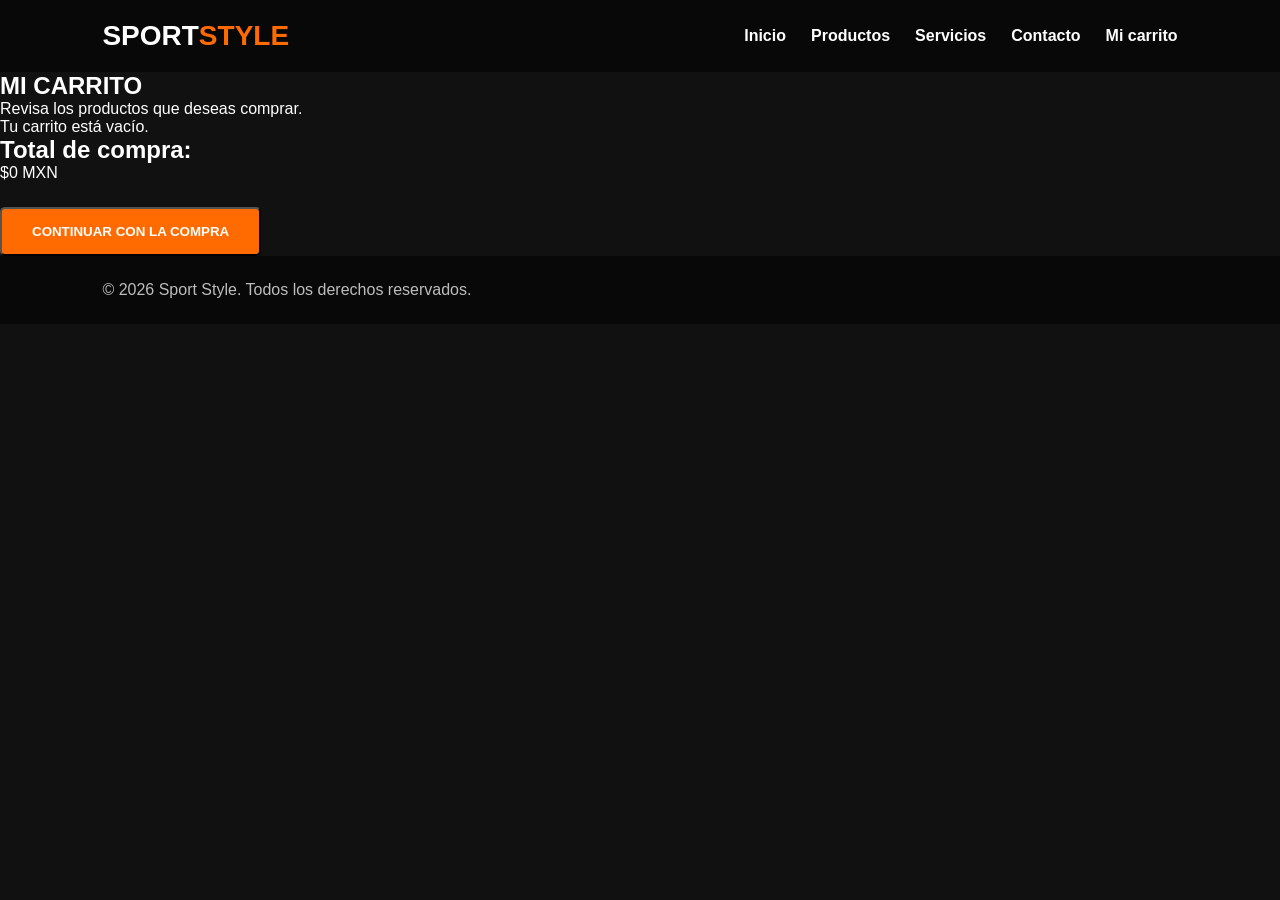
<file: carrito.html>
<!DOCTYPE html>
<html lang="es">
<head>
    <meta charset="UTF-8">
    <meta name="viewport" content="width=device-width, initial-scale=1.0">

    <title>Sport Style | Mi carrito</title>

    <link rel="stylesheet" href="styles.css">
</head>

<body>

    <!-- ENCABEZADO -->
    <header class="encabezado">

        <a href="index.html" class="logo">
            SPORT<span>STYLE</span>
        </a>

       <button class="menu-toggle" id="menu-toggle"
        aria-label="Abrir menú"
        aria-expanded="false">
    ☰
</button>

<nav class="menu" id="menu">
    <a href="index.html">Inicio</a>
    <a href="productos.html">Productos</a>
    <a href="servicios.html">Servicios</a>
    <a href="contacto.html">Contacto</a>
    <a href="carrito.html">Mi carrito</a>
</nav>

    </header>

    <!-- CONTENIDO PRINCIPAL -->
    <main>

        <section class="carrito">

            <h1>MI CARRITO</h1>

            <p>Revisa los productos que deseas comprar.</p>

            <section id="lista-carrito">

                <!-- Aquí aparecerán los productos -->

            </section>

            <section class="total-carrito">

                <h2>Total de compra:</h2>

                <p id="total">$0 MXN</p>

                <button class="boton" id="continuar-compra">
                    CONTINUAR CON LA COMPRA
                </button>

            </section>

        </section>

    </main>

    <!-- PIE DE PÁGINA -->
    <footer class="pie-pagina">

        <p>© 2026 Sport Style. Todos los derechos reservados.</p>

    </footer>

    <script src="script.js"></script>
<script src="main.js"></script>
</body>
</html>
</file>
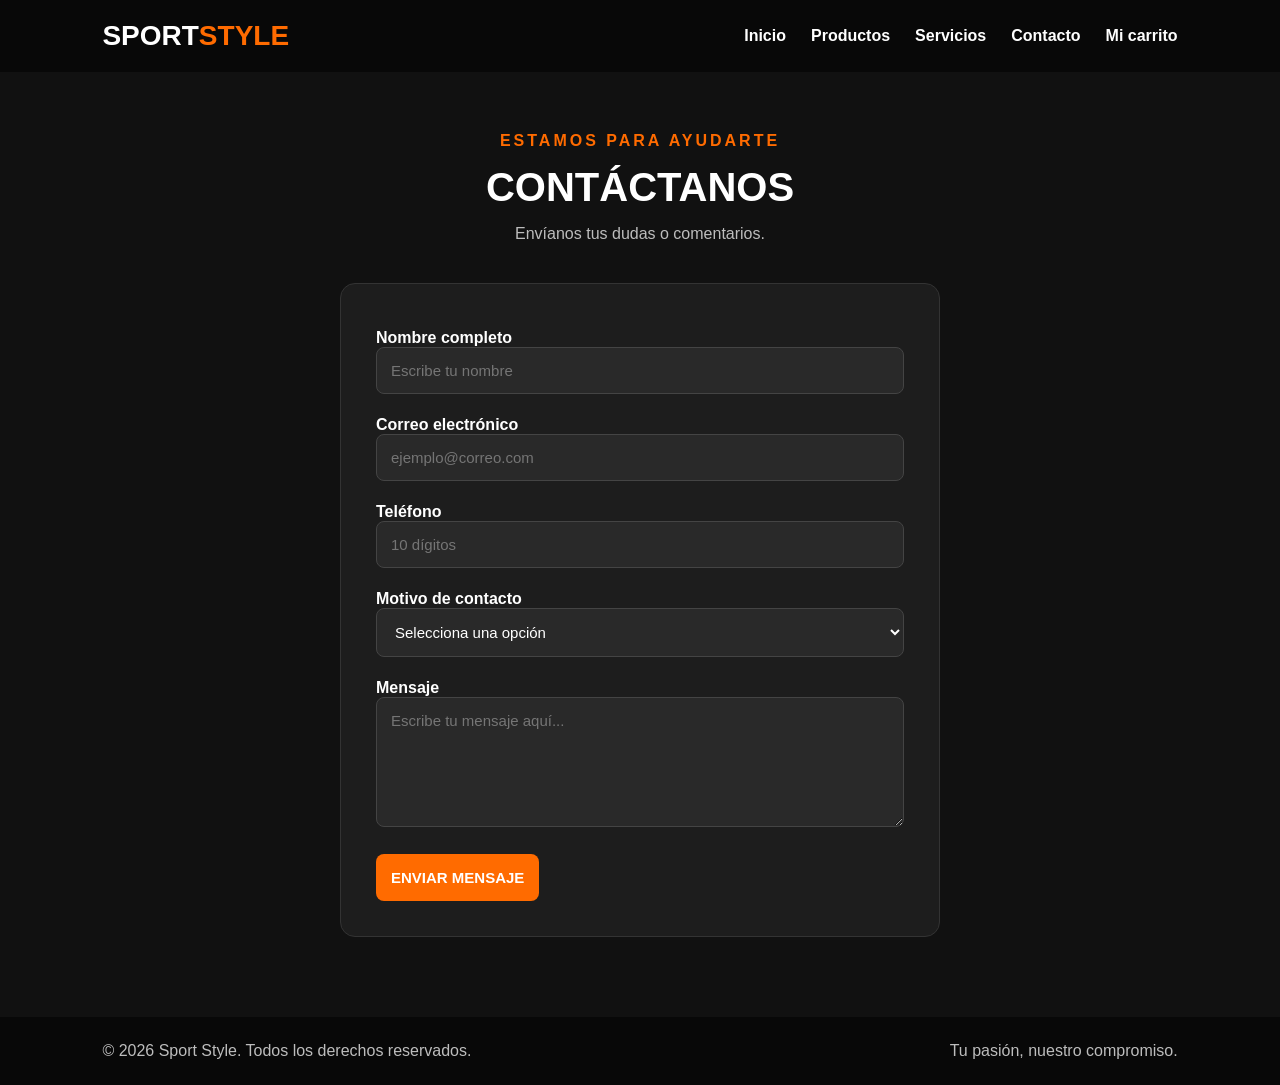
<file: contacto.html>
<!DOCTYPE html>
<html lang="es">
<head>
    <meta charset="UTF-8">
    <meta name="viewport" content="width=device-width, initial-scale=1.0">
    <title>Sport Style | Contacto</title>
    <link rel="stylesheet" href="styles.css">
</head>

<body>

    <!-- ENCABEZADO -->
    <header class="encabezado">
        <a href="index.html" class="logo">SPORT<span>STYLE</span></a>

        <button class="menu-toggle" id="menu-toggle"
                aria-label="Abrir menú"
                aria-expanded="false">
            ☰
        </button>

        <nav class="menu" id="menu">
            <a href="index.html">Inicio</a>
            <a href="productos.html">Productos</a>
            <a href="servicios.html">Servicios</a>
            <a href="contacto.html">Contacto</a>
            <a href="carrito.html">Mi carrito</a>
        </nav>
    </header>

    <!-- CONTENIDO PRINCIPAL -->
    <main>

        <section class="contacto">

            <header class="titulo-contacto">
                <p>ESTAMOS PARA AYUDARTE</p>
                <h1>CONTÁCTANOS</h1>
                <p>Envíanos tus dudas o comentarios.</p>
            </header>

            <!-- FORMULARIO -->
            <form class="formulario"
                  id="formulario-contacto"
                  novalidate>

                <div class="campo">
                    <label for="nombre">Nombre completo</label>
                    <input type="text"
                           id="nombre"
                           name="nombre"
                           placeholder="Escribe tu nombre">
                </div>

                <div class="campo">
                    <label for="correo">Correo electrónico</label>
                    <input type="email"
                           id="correo"
                           name="correo"
                           placeholder="ejemplo@correo.com">
                </div>

                <div class="campo">
                    <label for="telefono">Teléfono</label>
                    <input type="tel"
                           id="telefono"
                           name="telefono"
                           placeholder="10 dígitos"
                           maxlength="10"
                           inputmode="numeric">
                </div>

                <div class="campo">
                    <label for="asunto">Motivo de contacto</label>
                    <select id="asunto" name="asunto">
                        <option value="">Selecciona una opción</option>
                        <option value="productos">Información de productos</option>
                        <option value="compras">Compras</option>
                        <option value="servicios">Servicios</option>
                        <option value="otro">Otro</option>
                    </select>
                </div>

                <div class="campo campo-mensaje">
                    <label for="mensaje">Mensaje</label>
                    <textarea id="mensaje"
                              name="mensaje"
                              rows="5"
                              placeholder="Escribe tu mensaje aquí..."></textarea>
                </div>

                <div class="campo campo-boton">
                    <button type="submit" class="boton">
                        ENVIAR MENSAJE
                    </button>
                </div>

            </form>

        </section>

    </main>

    <!-- PIE DE PÁGINA -->
    <footer class="pie-pagina">
        <p>© 2026 Sport Style. Todos los derechos reservados.</p>
        <p>Tu pasión, nuestro compromiso.</p>
    </footer>

    <script src="main.js"></script>

</body>
</html>
</file>
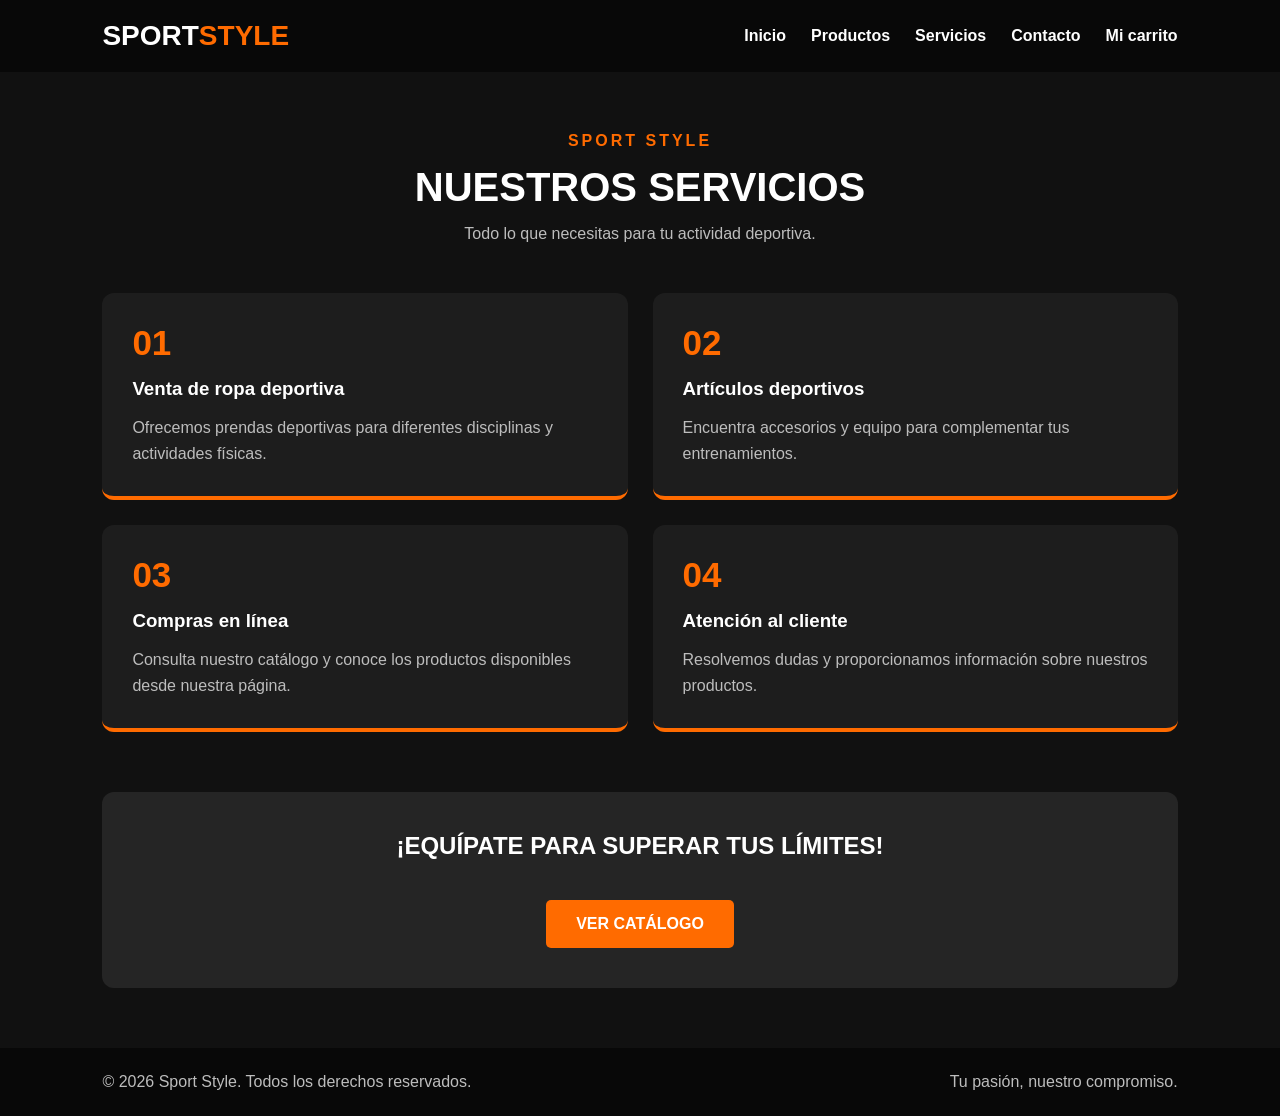
<file: servicios.html>
<!DOCTYPE html>
<html lang="es">
<head>
    <meta charset="UTF-8">
    <meta name="viewport" content="width=device-width, initial-scale=1.0">
    <title>Sport Style | Servicios</title>
    <link rel="stylesheet" href="styles.css">
</head>

<body>

    <!-- ENCABEZADO -->
    <header class="encabezado">
        <a href="index.html" class="logo">SPORT<span>STYLE</span></a>

       <button class="menu-toggle" id="menu-toggle"
        aria-label="Abrir menú"
        aria-expanded="false">
    ☰
</button>

<nav class="menu" id="menu">
    <a href="index.html">Inicio</a>
    <a href="productos.html">Productos</a>
    <a href="servicios.html">Servicios</a>
    <a href="contacto.html">Contacto</a>
    <a href="carrito.html">Mi carrito</a>
</nav>
    </header>

    <!-- CONTENIDO PRINCIPAL -->
    <main>

        <section class="servicios">

            <header class="titulo-servicios">
                <p>SPORT STYLE</p>
                <h1>NUESTROS SERVICIOS</h1>
                <p>Todo lo que necesitas para tu actividad deportiva.</p>
            </header>

            <section class="contenedor-servicios">

                <article class="tarjeta-servicio">
                    <h2>01</h2>
                    <h3>Venta de ropa deportiva</h3>
                    <p>
                        Ofrecemos prendas deportivas para diferentes
                        disciplinas y actividades físicas.
                    </p>
                </article>

                <article class="tarjeta-servicio">
                    <h2>02</h2>
                    <h3>Artículos deportivos</h3>
                    <p>
                        Encuentra accesorios y equipo para complementar
                        tus entrenamientos.
                    </p>
                </article>

                <article class="tarjeta-servicio">
                    <h2>03</h2>
                    <h3>Compras en línea</h3>
                    <p>
                        Consulta nuestro catálogo y conoce los productos
                        disponibles desde nuestra página.
                    </p>
                </article>

                <article class="tarjeta-servicio">
                    <h2>04</h2>
                    <h3>Atención al cliente</h3>
                    <p>
                        Resolvemos dudas y proporcionamos información
                        sobre nuestros productos.
                    </p>
                </article>

            </section>

            <section class="mensaje-servicios">
                <h2>¡EQUÍPATE PARA SUPERAR TUS LÍMITES!</h2>
                <a href="productos.html" class="boton">VER CATÁLOGO</a>
            </section>

        </section>

    </main>

    <!-- PIE DE PÁGINA -->
    <footer class="pie-pagina">
        <p>© 2026 Sport Style. Todos los derechos reservados.</p>
        <p>Tu pasión, nuestro compromiso.</p>
    </footer>
<script src="main.js"></script>
</body>
</html>
</file>
<file: styles.css>
/* VARIABLES DE SPORT STYLE */
:root {
    --color-fondo: #111111;
    --color-tarjetas: #1d1d1d;
    --color-naranja: #ff6b00;
    --color-blanco: #ffffff;
    --color-texto: #bdbdbd;
}
/* Configuración general de la página */

* {
    margin: 0;
    padding: 0;
    box-sizing: border-box;
}

/* Colores y apariencia del sitio */

body {
    background-color: #111111;
    color: white;
    font-family: Arial, sans-serif;
}
/* ENCABEZADO PRINCIPAL */

.encabezado {
    background-color: #080808;
    padding: 20px 8%;

    display: flex;
    justify-content: space-between;
    align-items: center;
}
/* LOGOTIPO */

.logo {
    color: white;
    font-size: 28px;
    font-weight: bold;
    text-decoration: none;
}

.logo span {
    color: #ff6b00;
}
/* MENÚ DE NAVEGACIÓN */

.menu {
    display: flex;
    gap: 25px;
}

.menu a {
    color: white;
    text-decoration: none;
    font-weight: bold;
    transition: 0.3s;
}

.menu a:hover {
    color: #ff6b00;
}
/* BANNER PRINCIPAL */

.banner {
    min-height: 500px;
    padding: 60px 8%;

    display: flex;
    align-items: center;
    justify-content: space-between;
    gap: 40px;

    background: linear-gradient(90deg, #111111, #252525);
}

/* TEXTO DEL BANNER */

.banner-texto {
    max-width: 550px;
}

.subtitulo {
    color: #ff6b00;
    font-weight: bold;
    letter-spacing: 3px;
    margin-bottom: 15px;
}

.banner h1 {
    font-size: 55px;
    margin-bottom: 20px;
}

.banner-texto p {
    line-height: 1.6;
}

/* IMAGEN DEL BANNER */

.banner-imagen {
    width: 50%;
}

.banner-imagen img {
    width: 100%;
    border-radius: 15px;
}
/* BOTÓN PRINCIPAL */

.boton {
    display: inline-block;

    background-color: #ff6b00;
    color: white;

    padding: 15px 30px;
    margin-top: 25px;

    text-decoration: none;
    font-weight: bold;

    border-radius: 5px;

    transition: 0.3s;
}

/* EFECTO AL PASAR EL CURSOR */

.boton:hover {
    background-color: white;
    color: #111111;
}
/* SECCIÓN DE CATEGORÍAS */
.categorias {
    padding: 60px 8%;
    text-align: center;
}

.categorias h2 {
    font-size: 30px;
    margin-bottom: 35px;
}

/* CONTENEDOR DE LAS TARJETAS */
.contenedor-categorias {
    display: grid;
    grid-template-columns: repeat(3, 1fr);
    gap: 25px;
}

/* TARJETAS INDIVIDUALES */
.categoria {
   background-color: var(--color-tarjetas);
    padding: 15px;
    border-radius: 12px;
    transition: 0.3s;
}

.categoria:hover {
    transform: translateY(-8px);
}

.categoria img {
    width: 100%;
    height: 220px;
    object-fit: cover;
    border-radius: 8px;
}

.categoria h3 {
    margin: 15px 0;
}

.categoria a {
    --color-naranja: #ff6b00;
    text-decoration: none;
    font-weight: bold;
}
/* PIE DE PAGINA */

.pie-pagina {
    background-color: #080808;

    padding: 25px 8%;

    display: flex;

    justify-content: space-between;

    align-items: center;

    color: var(--color-texto);
}
/* DISEÑO PARA TABLETS */

@media (max-width: 1024px) {

    .banner h1 {
        font-size: 45px;
    }

    .contenedor-categorias {
        grid-template-columns: repeat(2, 1fr);
    }

}

/* DISEÑO PARA CELULARES */

@media (max-width: 767px) {

    .encabezado {
        flex-direction: column;
        gap: 20px;
    }

    .menu {
        flex-wrap: wrap;
        justify-content: center;
    }

    .banner {
        flex-direction: column;
        text-align: center;
    }

    .banner-imagen {
        width: 100%;
    }

    .banner h1 {
        font-size: 35px;
    }

    .contenedor-categorias {
        grid-template-columns: 1fr;
    }

    .pie-pagina {
        flex-direction: column;
        text-align: center;
        gap: 10px;
    }

}
/* =================================
   PAGINA DE PRODUCTOS
================================= */

/* CONTENEDOR DEL CATALOGO */

.catalogo {
    padding: 60px 8%;
    text-align: center;
}

.catalogo > h1 {
    font-size: 40px;
    margin-bottom: 15px;
    color: #ff6b00;
}

.catalogo > p {
    color: #bdbdbd;
    margin-bottom: 50px;
}

/* CATEGORIAS DE PRODUCTOS */

.categoria-productos {
    margin-bottom: 60px;
}

.categoria-productos h2 {
    text-align: left;
    font-size: 25px;
    margin-bottom: 25px;
    border-left: 5px solid #ff6b00;
    padding-left: 15px;
}

/* TARJETAS DE PRODUCTOS */

.producto {
    background-color: #1d1d1d;
    padding: 20px;
    border-radius: 12px;
    max-width: 350px;
    text-align: left;
    transition: 0.3s;
}

.producto:hover {
    transform: translateY(-8px);
}

.producto img {
    width: 100%;
    height: 230px;
    object-fit: cover;
    border-radius: 8px;
}

.producto h3 {
    margin: 15px 0;
}

.producto p {
    color: #bdbdbd;
    line-height: 1.5;
}

.producto .precio {
    color: #ff6b00;
    font-size: 20px;
    font-weight: bold;
    margin-top: 15px;
}

/* =================================
   PAGINA DE SERVICIOS
================================= */

.servicios {
    padding: 60px 8%;
}

.titulo-servicios {
    text-align: center;
    margin-bottom: 50px;
}

.titulo-servicios > p:first-child {
    color: #ff6b00;
    font-weight: bold;
    letter-spacing: 3px;
}

.titulo-servicios h1 {
    font-size: 40px;
    margin: 15px 0;
}

.titulo-servicios > p:last-child {
    color: #bdbdbd;
}

/* CONTENEDOR DE SERVICIOS */

.contenedor-servicios {
    display: grid;
    grid-template-columns: repeat(2, 1fr);
    gap: 25px;
}

/* TARJETAS */

.tarjeta-servicio {
    background-color: #1d1d1d;
    padding: 30px;
    border-radius: 12px;
    border-bottom: 4px solid #ff6b00;
    transition: 0.3s;
}

.tarjeta-servicio:hover {
    transform: translateY(-8px);
}

.tarjeta-servicio h2 {
    color: #ff6b00;
    font-size: 35px;
}

.tarjeta-servicio h3 {
    margin: 15px 0;
}

.tarjeta-servicio p {
    color: #bdbdbd;
    line-height: 1.6;
}

/* MENSAJE FINAL */

.mensaje-servicios {
    text-align: center;
    margin-top: 60px;
    padding: 40px 20px;
    background-color: #252525;
    border-radius: 12px;
}

.mensaje-servicios h2 {
    margin-bottom: 15px;
}

/* RESPONSIVE */

@media (max-width: 767px) {
    .contenedor-servicios {
        grid-template-columns: 1fr;
    }

    .titulo-servicios h1 {
        font-size: 30px;
    }
}

/* =================================
   PAGINA DE CONTACTO
================================= */

.contacto {
    padding: 60px 8%;
}

.titulo-contacto {
    text-align: center;
    margin-bottom: 35px;
}

.titulo-contacto > p:first-child {
    color: #ff6b00;
    font-weight: bold;
    letter-spacing: 3px;
}

.titulo-contacto h1 {
    font-size: 40px;
    margin: 15px 0;
}

.titulo-contacto > p:last-child {
    color: #bdbdbd;
}

/* FORMULARIO */

.formulario {
    max-width: 650px;
    margin: auto;
    padding: 30px;
    background-color: #1d1d1d;
    border-radius: 12px;

    display: flex;
    flex-direction: column;
    gap: 12px;
}

.formulario label {
    font-weight: bold;
    margin-top: 10px;
}

.formulario input,
.formulario select,
.formulario textarea {
    width: 100%;
    padding: 13px;
    background-color: #292929;
    border: 1px solid #444;
    border-radius: 6px;
    color: white;
    font-family: Arial, sans-serif;
}

.formulario textarea {
    resize: vertical;
}

.formulario input:focus,
.formulario select:focus,
.formulario textarea:focus {
    outline: 2px solid #ff6b00;
}

/* BOTON DEL FORMULARIO */

.formulario button {
    border: none;
    cursor: pointer;
    font-size: 15px;
}

/* RESPONSIVE */

@media (max-width: 767px) {
    .contacto {
        padding: 40px 5%;
    }

    .titulo-contacto h1 {
        font-size: 30px;
    }

    .formulario {
        padding: 20px;
    }
}
/* AJUSTES GENERALES RESPONSIVE */

img {
    max-width: 100%;
    height: auto;
}

body {
    overflow-x: hidden;
}

input,
select,
textarea,
button {
    max-width: 100%;
}
/* MENU HAMBURGUESA */

.menu-toggle {
    display: none;
    background: var(--color-naranja);
    color: white;
    border: none;
    padding: 10px 15px;
    font-size: 25px;
    cursor: pointer;
    border-radius: 6px;
}

@media (max-width: 767px) {

    .menu-toggle {
        display: block;
    }

    .encabezado {
        position: relative;
    }

    .menu {
        display: none;
        flex-direction: column;
        width: 100%;
        text-align: center;
    }

    .menu.menu-activo {
        display: flex;
    }

}

/* =====================================
   REDISEÑO PROFESIONAL DEL FORMULARIO
===================================== */

.contacto {
    padding: 60px 20px 80px;
}

.titulo-contacto {
    text-align: center;
    margin-bottom: 40px;
}

.formulario {
    width: 100%;
    max-width: 600px;
    margin: auto;
    padding: 35px;

    background: #1d1d1d;
    border: 1px solid #333;
    border-radius: 15px;

    display: flex;
    flex-direction: column;
    gap: 12px;

    box-sizing: border-box;
}

.formulario label {
    display: block;
    color: white;
    font-weight: bold;
    margin-top: 10px;
}

.formulario input,
.formulario select,
.formulario textarea {
    display: block;
    width: 100%;
    box-sizing: border-box;

    padding: 14px;

    background: #292929;
    color: white;

    border: 1px solid #444;
    border-radius: 8px;

    font-size: 15px;
    font-family: Arial, sans-serif;
}

.formulario input:focus,
.formulario select:focus,
.formulario textarea:focus {
    outline: none;
    border-color: var(--color-naranja);
    box-shadow: 0 0 5px var(--color-naranja);
}

.formulario textarea {
    min-height: 130px;
    resize: vertical;
}

.formulario button {
    margin-top: 15px;
    padding: 15px;
    background: var(--color-naranja);
    color: white;
    border: none;
    border-radius: 8px;
    font-weight: bold;
    cursor: pointer;
    transition: 0.3s;
}

.formulario button:hover {
    background: #e65f00;
    transform: translateY(-2px);
}

@media (max-width: 767px) {
    .formulario {
        padding: 20px;
    }

    .contacto {
        padding: 40px 15px;
    }
}
</file>
